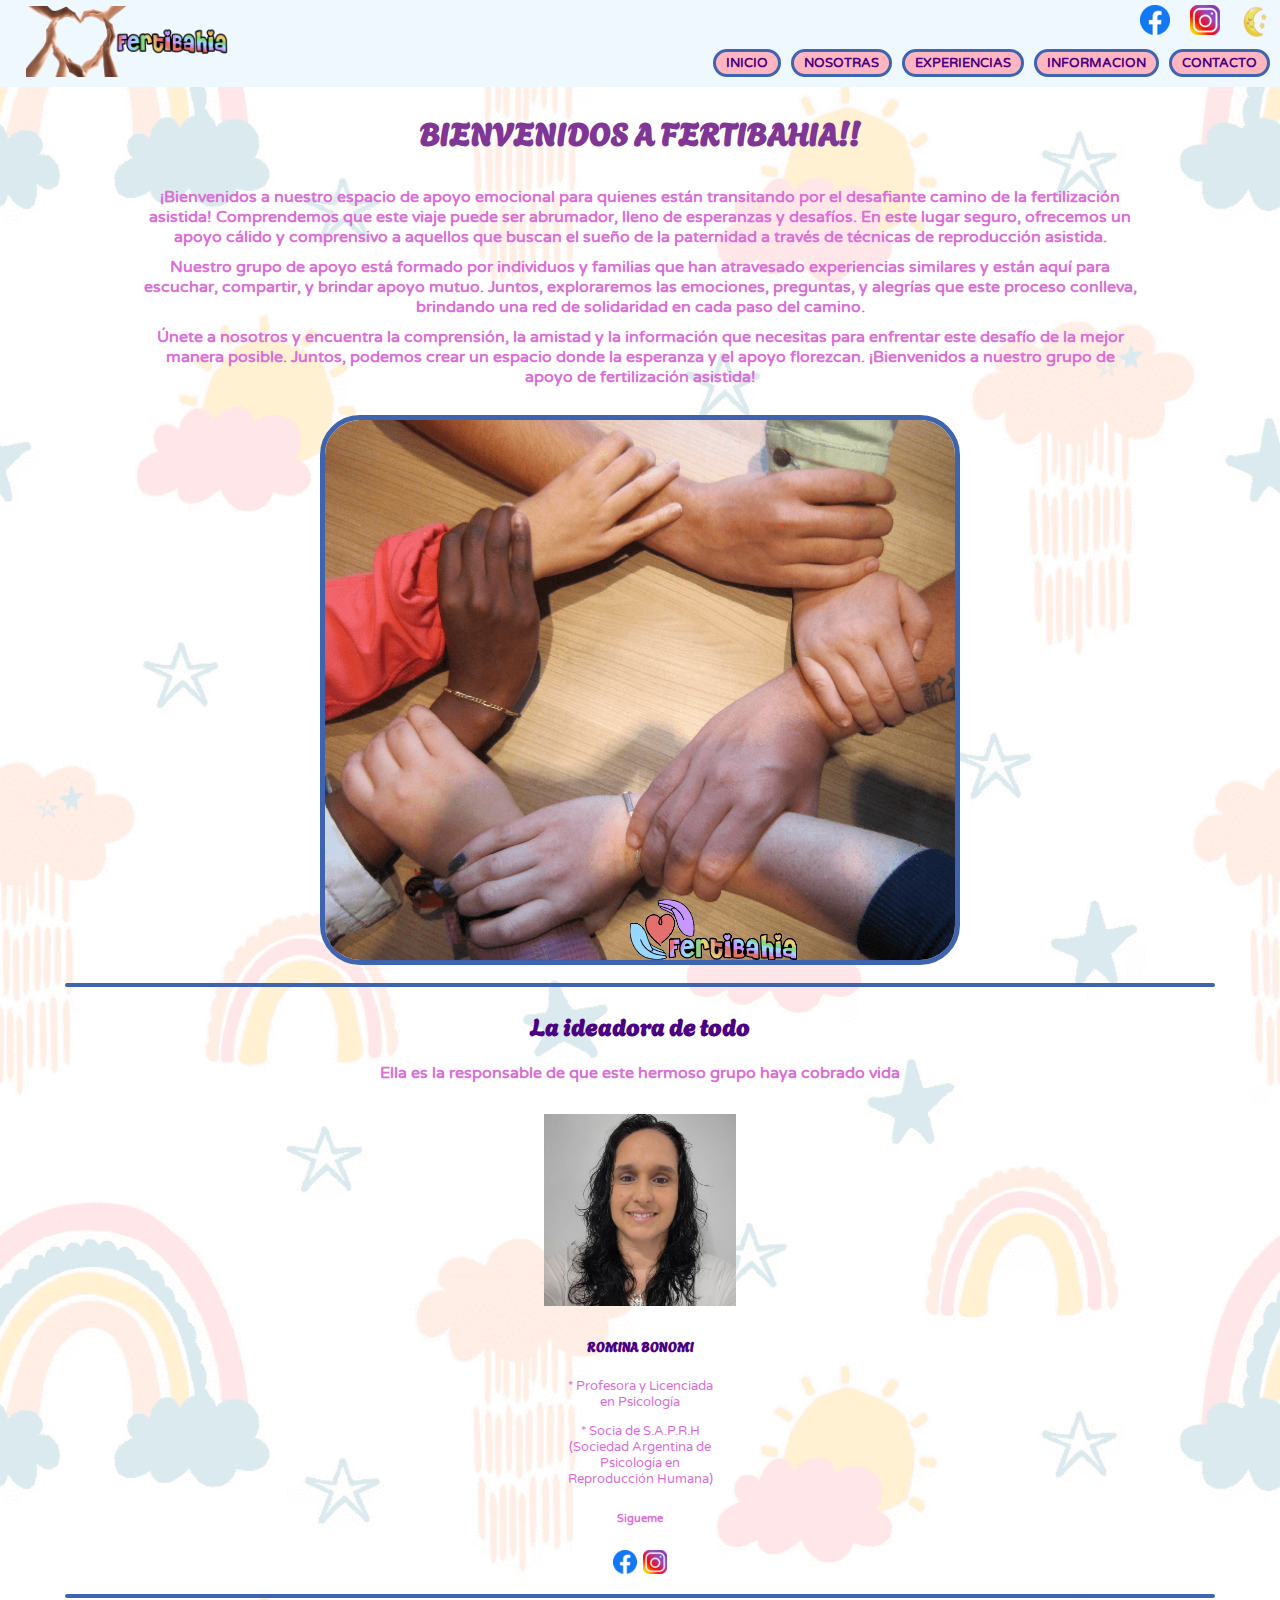
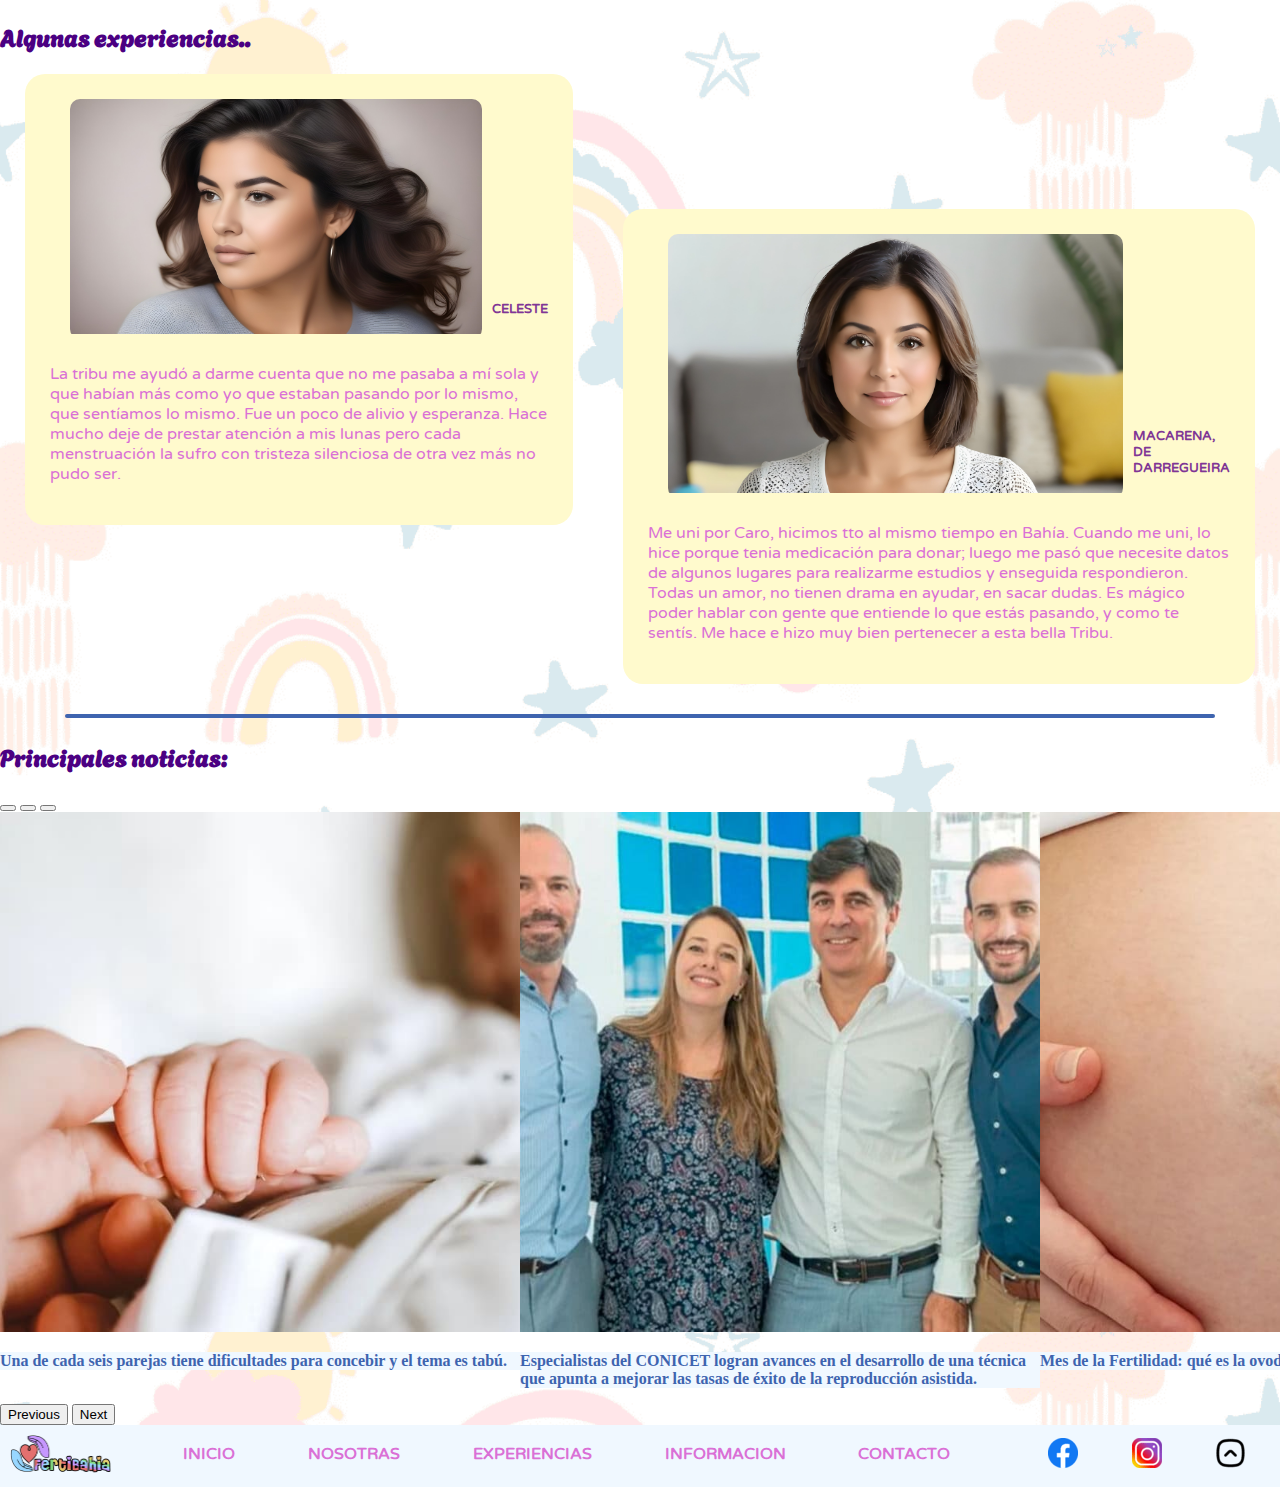
<file: index.html>
<!DOCTYPE html>
<html lang="es" data-bs-theme="light">
<head>
  <meta charset="UTF-8">
  <meta name="description" content="Tribu FertiBahia">
  <meta name="keywords" content="fertilidad, acompañamiento, asistida, bahia blanca, grupo">
  <meta name="author" content="Sofia Bailetti">
  <meta name="viewport" content="width=device-width, initial-scale=1.0">
  <link href="https://cdn.jsdelivr.net/npm/bootstrap@5.3.2/dist/css/bootstrap.min.css" rel="stylesheet" integrity="sha384-T3c6CoIi6uLrA9TneNEoa7RxnatzjcDSCmG1MXxSR1GAsXEV/Dwwykc2MPK8M2HN" crossorigin="anonymous">
  <link rel="stylesheet" href="./css/estilos.css">
  <title>Tribu FertiBahia</title>
</head>
<body>
  <main>
<div id="contenido" class="modo-dia">
<header id="inicio">
  <div class="fondo-header">
    <img class="foto-header" src="./imagenes/fondito.png" alt="fondo">
  </div>
    <div class="iconos">
      <div class="inicio">
      <a href="https://www.facebook.com/" target="_blank"><img src="./imagenes/facebook_logo.png" alt="facebook"></a>
      <a href="http://www.instagram.com/" target="_blank"><img src="./imagenes/instagram_logo.png" alt="instagram"></a>
      <img class="luna" id="modoNocturnoBoton" src="./imagenes/lunacolor.png" alt="luna">
      </div>
      <nav>
        <a href="./index.html" class="boton-nav">INICIO</a>
        <a href="./nosotras.html" class="boton-nav">NOSOTRAS</a>
        <a href="./experiencias.html" class="boton-nav">EXPERIENCIAS</a>
        <a href="./informacion.html" class="boton-nav">INFORMACION</a>
        <a href="./contacto.html" class="boton-nav">CONTACTO</a>
      </nav>
    </div>
</header>
        <h1 class="titulo">BIENVENIDOS A FERTIBAHIA!!</h1>
        <section class="texto-bienvenida">
        <div>
          <p>¡Bienvenidos a nuestro espacio de apoyo emocional para quienes están transitando por el desafiante camino de la fertilización asistida! 
            Comprendemos que este viaje puede ser abrumador, lleno de esperanzas y desafíos. En este lugar seguro, ofrecemos un apoyo cálido y comprensivo
            a aquellos que buscan el sueño de la paternidad a través de técnicas de reproducción asistida.</p>
          <p>Nuestro grupo de apoyo está formado por individuos y familias que han atravesado experiencias similares y están aquí para escuchar,
            compartir, y brindar apoyo mutuo. Juntos, exploraremos las emociones, preguntas, y alegrías que este proceso conlleva,
            brindando una red de solidaridad en cada paso del camino.</p>
          <p>Únete a nosotros y encuentra la comprensión, la amistad y la información que necesitas para enfrentar este desafío de la mejor manera posible.
            Juntos, podemos crear un espacio donde la esperanza y el apoyo florezcan. ¡Bienvenidos a nuestro grupo de apoyo de fertilización asistida!</p>
        </div>
        </section>
        <br>
        <img class="manos" src="./imagenes/manos_logo.png" alt="manos">
        <br>
        <div class="line"></div> 
        <section class="team_section layout_padding">
            <div class="container">
              <h2 class="subtitulo">La ideadora de todo</h2>
              <p class="texto-team">Ella es la responsable de que este hermoso grupo haya cobrado vida</p>
            </div>
            <div class="container">
              <div class="team_card-container layout_padding2">
                <div class="team_card">
                  <div class="team_img-box">
                    <img src="imagenes/romi.jpg" alt="romi">
                  </div>
                  <div class="team_detail-box">
                    <h5 class="subtitulo">Romina Bonomi</h5>
                    <p class="profesion">* Profesora y Licenciada en Psicología</p>
                    <p class="profesion">* Socia de S.A.P.R.H (Sociedad Argentina de Psicología en Reproducción Humana)</p>
                    <div class="team_follow">
                      <h6>Sigueme</h6>
                      <div class="team_social">
                          <div>
                          <a href="https://www.facebook.com/romina.bonomi.7?locale=es_LA" target="_blank"><img src="./imagenes/facebook_logo.png" alt="facebook"></a>
                          </div>
                          <div>
                          <a href="http://www.instagram.com/rb_bonomi/" target="_blank"><img class="icono" src="./imagenes/instagram_logo.png" alt="instagram"></a>
                          </div>
                      </div>
                    </div>
                  </div>
                </div>
              </div>
            </div>
        </section>
        <div class="line"></div>
        <section class="client_section layout_padding-bottom">
            <div class="container">
              <div class="custom_heading-container">
                <a href="./experiencias.html"><h2 class="subtitulo">Algunas experiencias..</h2></a>
              </div>            
            </div>
            <div class="container">
                <div class="client_container layout_padding2">
                  <div class="client_box b-1">
                    <div class="client-id">
                      <div class="img-box">
                        <img src="imagenes/mujer2.jpg" alt="" />
                      </div>
                      <div class="name">
                        <h5>Celeste</h5>
                      </div>
                    </div>
                    <div class="detail">
                      <p>La tribu me ayudó a darme cuenta que no me pasaba a mí sola y que habían más como yo que estaban
                        pasando por lo mismo, que sentíamos lo mismo. Fue un poco de alivio y esperanza. Hace mucho deje 
                        de prestar atención a mis lunas pero cada menstruación la sufro con tristeza silenciosa de otra 
                        vez más no pudo ser.</p>
                    </div>
                  </div>

                  <div class="client_box b-2">
                    <div class="client-id">
                      <div class="img-box">
                        <img src="imagenes/mujer3.jpg" alt="" />
                      </div>
                      <div class="name">
                        <h5>Macarena, de Darregueira</h5>
                      </div>
                    </div>
                    <div class="detail">
                        <p>
                          Me uni por Caro, hicimos tto al mismo tiempo en Bahía. Cuando me uni, lo hice porque tenia medicación para donar; luego me
                          pasó que necesite datos de algunos lugares para realizarme estudios y enseguida respondieron. Todas un amor, no tienen drama en ayudar, en sacar dudas. 
                          Es mágico poder hablar con gente que entiende lo que estás pasando, y como te sentís. Me hace e hizo muy bien pertenecer a esta bella Tribu.
                        </p>
                      </div>
                    </div>
                  </div>
            </div>
        </section>
    </div>
    <div class="line"></div>
    <section class="client_section layout_padding-bottom">
      <div class="container">
        <div class="custom_heading-container">
          <a href="./informacion.html"><h2 class="subtitulo">Principales noticias:</h2></a>
        </div>
      </div>
    </section>
    <div id="carouselExampleCaptions" class="carousel slide w-50 m-auto">
      <div class="carousel-indicators">
        <button type="button" data-bs-target="#carouselExampleCaptions" data-bs-slide-to="0" class="active" aria-current="true" aria-label="Slide 1"></button>
        <button type="button" data-bs-target="#carouselExampleCaptions" data-bs-slide-to="1" aria-label="Slide 2"></button>
        <button type="button" data-bs-target="#carouselExampleCaptions" data-bs-slide-to="2" aria-label="Slide 3"></button>
      </div>
      <div class="carousel-inner">
        <div class="carousel-item active">
          <a href="https://www.infobae.com/leamos/2023/08/31/una-de-cada-seis-parejas-tiene-dificultades-para-concebir-y-el-tema-es-tabu-dos-libros-para-entender-un-padecimiento-silenciado/" target="_blank"><img src="./imagenes/noticia-infobae.jpg" class="d-block w-100" alt="noticia"></a>
          <div class="carousel-caption d-none d-md-block">
            <p class="texto-noticia">Una de cada seis parejas tiene dificultades para concebir y el tema es tabú.</p>
          </div>
        </div>
        <div class="carousel-item">
          <a href="https://www.conicet.gov.ar/especialistas-del-conicet-logran-avances-en-el-desarrollo-de-una-tecnica-que-apunta-a-mejorar-las-tasas-de-exito-de-la-reproduccion-asistida/" target="_blank"><img src="./imagenes/noticia-conicet.jpg" class="d-block w-100" alt="noticia"></a>
          <div class="carousel-caption d-none d-md-block">
            <p class="texto-noticia">Especialistas del CONICET logran avances en el desarrollo de una técnica que apunta a mejorar las tasas de éxito de la reproducción asistida.</p>
          </div>
        </div>
        <div class="carousel-item">
          <a href="https://www.clarin.com/familias/mes-fertilidad-ovodonacion-casos-utiliza_0_sFjEy950Iz.html" target="_blank"><img src="./imagenes/noticia-clarin.jpg" class="d-block w-100" alt="noticia"></a>
          <div class="carousel-caption d-none d-md-block">
            <p class="texto-noticia">Mes de la Fertilidad: qué es la ovodonación y en qué casos se utiliza.</p>
          </div>
        </div>
      </div>
      <button class="carousel-control-prev" type="button" data-bs-target="#carouselExampleCaptions" data-bs-slide="prev">
        <span class="carousel-control-prev-icon" aria-hidden="true"></span>
        <span class="visually-hidden">Previous</span>
      </button>
      <button class="carousel-control-next" type="button" data-bs-target="#carouselExampleCaptions" data-bs-slide="next">
        <span class="carousel-control-next-icon" aria-hidden="true"></span>
        <span class="visually-hidden">Next</span>
      </button>
    <br>
  </div>
</main>
<footer>
  <div class="logo" id="footer">
    <img class="logo-footer" src="./imagenes/logo_manos.png" alt="logo">
  </div>
  <a href="./index.html" class="subrayado">INICIO</a>
  <a href="./nosotras.html" class="subrayado">NOSOTRAS</a>
  <a href="./experiencias.html" class="subrayado">EXPERIENCIAS</a>
  <a href="./informacion.html" class="subrayado">INFORMACION</a>
  <a href="./contacto.html" class="subrayado">CONTACTO</a>
  <div class="redes_sociales">
    <a href="https://www.facebook.com/" target="_blank"><img class="icono_footer" src="./imagenes/facebook_logo.png" alt="facebook"></a>
    <a href="http://www.instagram.com/" target="_blank"><img class="icono_footer" src="./imagenes/instagram_logo.png" alt="instagram"></a>
    <a href="#inicio"><img class="icono_footer" src="./imagenes/flecha-arriba.png" alt="arriba"></a>  
  </div>
</footer>

<script src="https://cdn.jsdelivr.net/npm/bootstrap@5.3.2/dist/js/bootstrap.bundle.min.js" integrity="sha384-C6RzsynM9kWDrMNeT87bh95OGNyZPhcTNXj1NW7RuBCsyN/o0jlpcV8Qyq46cDfL" crossorigin="anonymous"></script>
<script src="./js/javascript.js"></script>
</body>
</html>
</file>
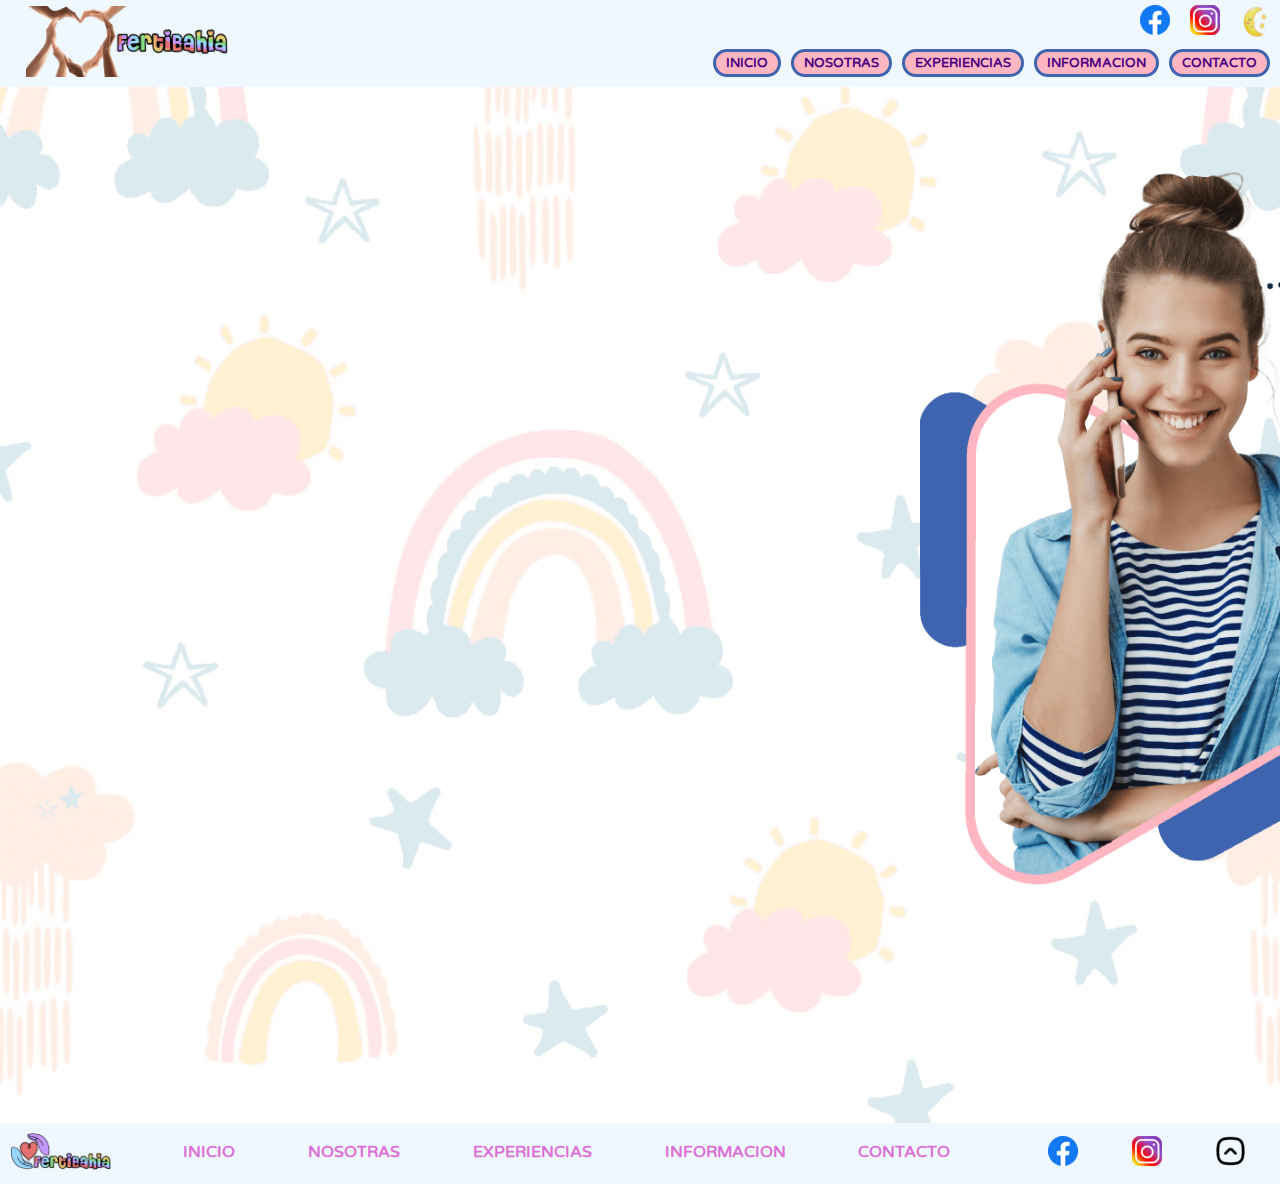
<file: contacto.html>
<!DOCTYPE html>
<html lang="es" data-bs-theme="light">
<head>
  <meta charset="UTF-8">
  <meta name="description" content="Tribu FertiBahia">
  <meta name="keywords" content="fertilidad, acompañamiento, asistida, bahia blanca, grupo">
  <meta name="author" content="Sofia Bailetti">
  <meta name="viewport" content="width=device-width, initial-scale=1.0">
  <link rel="stylesheet" href="./css/estilos.css">
  <link href="https://cdn.jsdelivr.net/npm/bootstrap@5.3.2/dist/css/bootstrap.min.css" rel="stylesheet" integrity="sha384-T3c6CoIi6uLrA9TneNEoa7RxnatzjcDSCmG1MXxSR1GAsXEV/Dwwykc2MPK8M2HN" crossorigin="anonymous">
  <title>Tribu FertiBahia</title>
</head>
<body>
<main>
<div id="contenido" class="modo-dia">
<header id="inicio">
  <div class="fondo-header">
    <img class="foto-header" src="./imagenes/fondito.png" alt="fondo">
  </div>
    <div class="iconos">
      <div class="inicio">
      <a href="https://www.facebook.com/" target="_blank"><img class="icono" src="./imagenes/facebook_logo.png" alt="facebook"></a>
      <a href="http://www.instagram.com/" target="_blank"><img class="icono" src="./imagenes/instagram_logo.png" alt="instagram"></a>
      <img class="luna" id="modoNocturnoBoton" src="./imagenes/lunacolor.png" alt="luna">
      </div>
      <nav>
        <a href="./index.html" class="boton-nav">INICIO</a>
        <a href="./nosotras.html" class="boton-nav">NOSOTRAS</a>
        <a href="./experiencias.html" class="boton-nav">EXPERIENCIAS</a>
        <a href="./informacion.html" class="boton-nav">INFORMACION</a>
        <a href="./contacto.html" class="boton-nav">CONTACTO</a>
      </nav>
    </div>
</header>
<br>
<div class="flex-container">
  <section class="form">
    <iframe src="https://docs.google.com/forms/d/e/1FAIpQLSeVo0OTVw83Nhlz18QRMG4-fCUi89dtE7No-nPaPu34LSEF7g/viewform?embedded=true" width="600" height="1000" frameborder="0" marginheight="0" marginwidth="0">Cargando…</iframe>
  </section>
  <section>
    <div class="img-box">
      <img class="img_contacto" src="./imagenes/contacto.png" alt="" />
    </div>
  </section>
</div>
<br>
</main>
<footer>
  <div class="logo" id="footer">
    <img class="logo-footer" src="./imagenes/logo_manos.png" alt="logo">
  </div>
  <a href="./index.html" class="subrayado">INICIO</a>
  <a href="./nosotras.html" class="subrayado">NOSOTRAS</a>
  <a href="./experiencias.html" class="subrayado">EXPERIENCIAS</a>
  <a href="./informacion.html" class="subrayado">INFORMACION</a>
  <a href="./contacto.html" class="subrayado">CONTACTO</a>
  <div class="redes_sociales">
    <a href="https://www.facebook.com/" target="_blank"><img class="icono_footer" src="./imagenes/facebook_logo.png" alt="facebook"></a>
    <a href="http://www.instagram.com/" target="_blank"><img class="icono_footer" src="./imagenes/instagram_logo.png" alt="instagram"></a>
    <a href="#inicio"><img class="icono_footer" src="./imagenes/flecha-arriba.png" alt="arriba"></a>  
  </div>
</footer>
<script src="https://cdn.jsdelivr.net/npm/bootstrap@5.3.2/dist/js/bootstrap.bundle.min.js" integrity="sha384-C6RzsynM9kWDrMNeT87bh95OGNyZPhcTNXj1NW7RuBCsyN/o0jlpcV8Qyq46cDfL" crossorigin="anonymous"></script>
<script src="./js/javascript.js"></script>
</body>
</html>
</file>
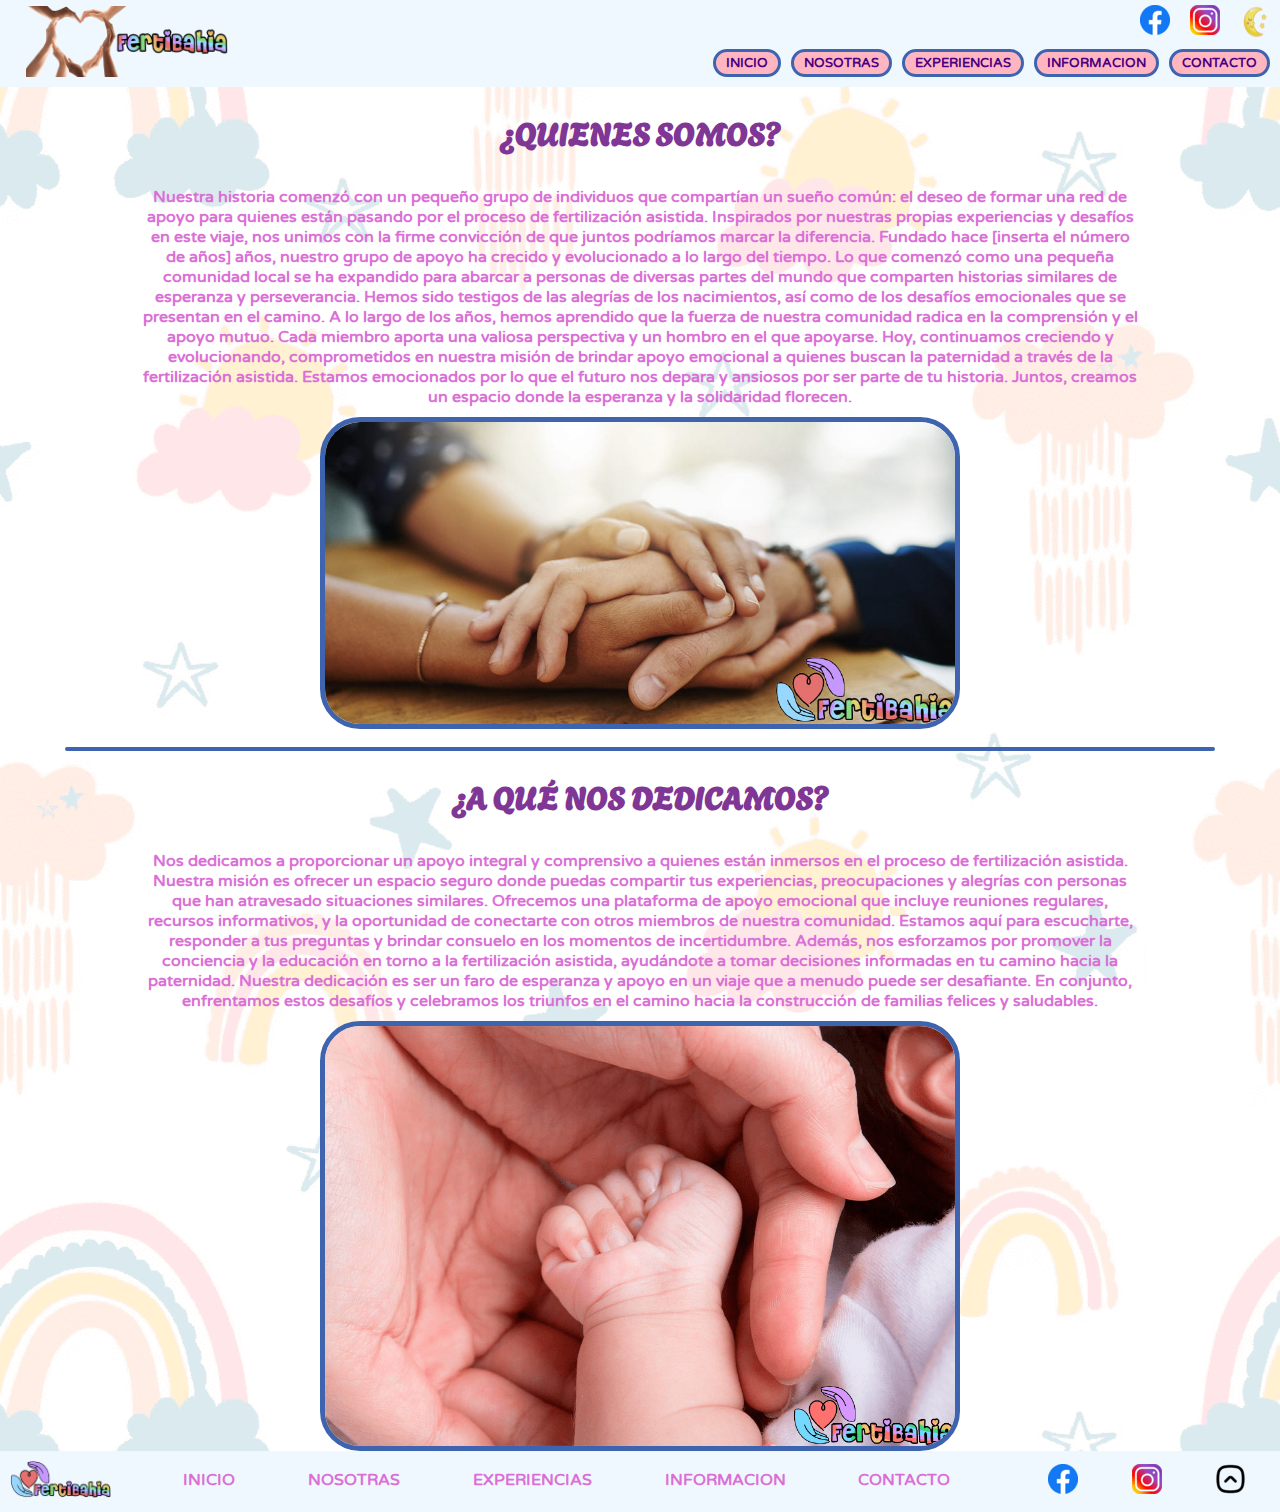
<file: nosotras.html>
<!DOCTYPE html>
<html lang="es" data-bs-theme="light">
<head>
  <meta charset="UTF-8">
  <meta name="description" content="Tribu FertiBahia">
  <meta name="keywords" content="fertilidad, acompañamiento, asistida, bahia blanca, grupo">
  <meta name="author" content="Sofia Bailetti">
  <meta name="viewport" content="width=device-width, initial-scale=1.0">
  <link href="https://cdn.jsdelivr.net/npm/bootstrap@5.3.2/dist/css/bootstrap.min.css" rel="stylesheet" integrity="sha384-T3c6CoIi6uLrA9TneNEoa7RxnatzjcDSCmG1MXxSR1GAsXEV/Dwwykc2MPK8M2HN" crossorigin="anonymous">
  <link rel="stylesheet" href="./css/estilos.css">
  <title>Tribu FertiBahia</title>
</head>
<body>
  <main>
<div id="contenido" class="modo-dia">
<header id="inicio">
  <div class="fondo-header">
    <img class="foto-header" src="./imagenes/fondito.png" alt="fondo">
  </div>
    <div class="iconos">
      <div class="inicio">
      <a href="https://www.facebook.com/" target="_blank"><img class="icono" src="./imagenes/facebook_logo.png" alt="facebook"></a>
      <a href="http://www.instagram.com/" target="_blank"><img class="icono" src="./imagenes/instagram_logo.png" alt="instagram"></a>
      <img class="luna" id="modoNocturnoBoton" src="./imagenes/lunacolor.png" alt="luna">
      </div>
      <nav>
        <a href="./index.html" class="boton-nav">INICIO</a>
        <a href="./nosotras.html" class="boton-nav">NOSOTRAS</a>
        <a href="./experiencias.html" class="boton-nav">EXPERIENCIAS</a>
        <a href="./informacion.html" class="boton-nav">INFORMACION</a>
        <a href="./contacto.html" class="boton-nav">CONTACTO</a>
      </nav>
    </div>
</header>
<h1 class="titulo">¿QUIENES SOMOS?</h1>
<section class="texto-bienvenida">
  <div>
    <p>Nuestra historia comenzó con un pequeño grupo de individuos que compartían un sueño común: el deseo de formar una red de apoyo para quienes están 
      pasando por el proceso de fertilización asistida. Inspirados por nuestras propias experiencias y desafíos en este viaje, nos unimos con la firme 
      convicción de que juntos podríamos marcar la diferencia.
      Fundado hace [inserta el número de años] años, nuestro grupo de apoyo ha crecido y evolucionado a lo largo del tiempo. Lo que comenzó como una 
      pequeña comunidad local se ha expandido para abarcar a personas de diversas partes del mundo que comparten historias similares de esperanza y perseverancia.
      Hemos sido testigos de las alegrías de los nacimientos, así como de los desafíos emocionales que se presentan en el camino. A lo largo de los años, 
      hemos aprendido que la fuerza de nuestra comunidad radica en la comprensión y el apoyo mutuo. Cada miembro aporta una valiosa perspectiva y un hombro en el que apoyarse.
      Hoy, continuamos creciendo y evolucionando, comprometidos en nuestra misión de brindar apoyo emocional a quienes buscan la paternidad a través de la
      fertilización asistida. Estamos emocionados por lo que el futuro nos depara y ansiosos por ser parte de tu historia. Juntos, creamos un espacio donde
      la esperanza y la solidaridad florecen.</p>
  </div>
</section>
<img class="manos" src="./imagenes/manos_agarradas.jpg" alt="manos">
<br>
<div class="line"></div>
<h1 class="titulo">¿A QUÉ NOS DEDICAMOS?</h1>
<section class="texto-bienvenida">
  <div>
    <p>Nos dedicamos a proporcionar un apoyo integral y comprensivo a quienes están inmersos en el proceso de fertilización asistida. Nuestra misión
      es ofrecer un espacio seguro donde puedas compartir tus experiencias, preocupaciones y alegrías con personas que han atravesado situaciones similares.
      Ofrecemos una plataforma de apoyo emocional que incluye reuniones regulares, recursos informativos, y la oportunidad de conectarte con otros miembros 
      de nuestra comunidad. Estamos aquí para escucharte, responder a tus preguntas y brindar consuelo en los momentos de incertidumbre.
      Además, nos esforzamos por promover la conciencia y la educación en torno a la fertilización asistida, ayudándote a tomar decisiones informadas
      en tu camino hacia la paternidad. Nuestra dedicación es ser un faro de esperanza y apoyo en un viaje que a menudo puede ser desafiante. En conjunto,
      enfrentamos estos desafíos y celebramos los triunfos en el camino hacia la construcción de familias felices y saludables.</p>
  </div>
</section>
<img class="manos" src="./imagenes/bebe_mano.png" alt="familia">
</main>
<footer>
  <div class="logo" id="footer">
    <img class="logo-footer" src="./imagenes/logo_manos.png" alt="logo">
  </div>

  <a href="./index.html" class="subrayado">INICIO</a>
  <a href="./nosotras.html" class="subrayado">NOSOTRAS</a>
  <a href="./experiencias.html" class="subrayado">EXPERIENCIAS</a>
  <a href="./informacion.html" class="subrayado">INFORMACION</a>
  <a href="./contacto.html" class="subrayado">CONTACTO</a>
  
  <div class="redes_sociales">
    <a href="https://www.facebook.com/" target="_blank"><img class="icono_footer" src="./imagenes/facebook_logo.png" alt="facebook"></a>
    <a href="http://www.instagram.com/" target="_blank"><img class="icono_footer" src="./imagenes/instagram_logo.png" alt="instagram"></a>
    <a href="#inicio"><img class="icono_footer" src="./imagenes/flecha-arriba.png" alt="arriba"></a>  
  </div>
</footer>

<script src="https://cdn.jsdelivr.net/npm/bootstrap@5.3.2/dist/js/bootstrap.bundle.min.js" integrity="sha384-C6RzsynM9kWDrMNeT87bh95OGNyZPhcTNXj1NW7RuBCsyN/o0jlpcV8Qyq46cDfL" crossorigin="anonymous"></script>
<script src="./js/javascript.js"></script>
</body>
</html>
</file>
<file: css/estilos.css>
@import url('https://fonts.googleapis.com/css2?family=Agbalumo&family=Varela+Round&display=swap');


/* SECCION INDEX */
html, body {
  height: 100%;
  margin: 0;
}

body {
  background-image: url(../imagenes/fondo_opacidad.png);
  background-size: 100%;
  display: flex;
  flex-direction: column;
  min-height: 100vh;
  margin: 0;
}

main {
  flex: 1;
}

header{
  text-align: center;
  display: flex;
  flex-wrap: wrap;
  justify-content: space-between;
  align-items: center;
  background-color: aliceblue;
}

.fondo-header {
  width: 20%;
  height: auto;
  position: relative;
}

.foto-header {
  width: 80%;
  height: 30%;
}

.inicio {
  display: flex;
  justify-content: flex-end;
  padding-left: 10px;
  padding-right: 10px;
  margin-top: 5px;
}

.inicio a,
.inicio img {
  margin-right: 10px; 
}

.inicio img.luna {
  margin-right: 0; 
}

.modo-nocturno {
  background-color: #333;
  color: white;
}

.modo-nocturno .client_box {
  color: #333;
}

.modo-nocturno .client_section {
  background-color: #333;
  background-image: none;
}

.luna {
  cursor: pointer;
}

nav {
  display: flex;
  padding: 5px;
  background-color: aliceblue;
  position: relative;
  z-index: 1;
  flex-wrap: wrap;
  justify-content: flex-end;
}

.boton-nav {
  background-color: #FFB6C1;
  border-radius: 20px;
  border: 3px solid #3e64af;
  color: #4B0082;
  font-family: "Varela Round";
  cursor: pointer;
  margin: 5px;
  padding: 3px 10px;
  font-weight: bold;
  font-size: small;
  text-decoration: none;
}

.titulo {
  color: #803695;
  font-family: 'Agbalumo';
  text-align: center;
}

.texto-bienvenida {
  display: flex;
  justify-content: center;
}

.texto-bienvenida p{
  font-family: "Varela Round";
  text-align: center;
  color: #DA70D6;
  font-weight: bold;
  max-width: 1000px;
  margin: 10px;
}

.manos {
  text-align: center;
  display: block;
  margin: 0 auto;
  width: 50%;
  border: 5px solid #3e64af;
  border-radius: 40px;
}

.line {
  width: 90%;
  max-width: 1150px;
  margin: 0 auto;
  height: 4px;
  background: #3e64af;
  border-radius: 50px;
  margin-bottom: 5px;
}

.team_section {
  text-align: center;
  font-family: "Varela Round";
}

.subtitulo {
  font-family: 'Agbalumo';
  color: #4B0082;
  font-weight: bold;
}

.profesion {
  font-size: small;
  font-weight: lighter;
}

.texto-team {
  color: #DA70D6;
  font-weight: bold;
}
  
.team_card-container {
  display: flex;
  flex-wrap: wrap;
  justify-content: center;
}
  
.team_card {
  width: 250px;
  padding: 0 5px;
  margin: 15px 0;
}
  
.team_card h5 {
  text-transform: uppercase;
}
  
.team_card img {
  width: 80%;
}
  
.team_detail-box {
  color: #DA70D6;
  font-weight: bold;
  width: 150px;
  margin: 25px auto 0 auto;
}
  
.team_social {
  display: flex;
  justify-content: center;
}

.client_section {
  font-family: Varela Round;
}

.custom_heading-container a{
  text-decoration: none;
}

.client_section .custom_heading-container {
  -webkit-box-pack: center;
  -ms-flex-pack: center;
  justify-content: center;
}

.client_section .client_container {
  display: -webkit-box;
  display: -ms-flexbox;
  display: flex;
  -webkit-box-align: start;
  -ms-flex-align: start;
  align-items: flex-start;
  padding-bottom: 30px;
}
  
.client_section .client_box {
  background-color: #FFFACD;
  margin-left: 25px;
  margin-right: 25px;
  padding: 25px;
  border-radius: 20px;
}
  
.client_section .client_box.b-2 {
  margin-top: 135px;
}
  
.client_section .client_box .client-id {
  display: -webkit-box;
  display: -ms-flexbox;
  display: flex;
  -webkit-box-align: end;
  -ms-flex-align: end;
  align-items: flex-end;
}
  
.client_section .client_box .client-id .img-box {
  border-radius: 10px;
  overflow: hidden;
}
  
.client_section .client_box .client-id .img-box img {
  width: 100%;
}
  
.client_section .client_box .client-id .name {
  margin-left: 10px;
}
  
.client_section .client_box .client-id .name h5 {
  text-transform: uppercase;
  color: #803695;
  font-weight: bold;
}
  
.client_section .client_box .detail {
  margin-top: 25px;
}

.detail {
  color: #DA70D6;
}

.titulo-noticia {
  font-family: 'Agbalumo';
  color: #4B0082;
  font-weight: bold;
}

.carousel-indicators {
  background-position: center;
}

.carousel-inner {
  display: flex;
}

.carousel-inner img {
  object-fit: cover;
  width: 520px;
  height: 520px;
}

.texto-noticia {
  color: #3e64af;
  font-weight: bold;
  background-color: aliceblue;
    
}

footer {
  background-color: aliceblue;
  padding: 10px;
  display: flex;
  justify-content: space-between;
  align-items: center;
}

.logo {
  width: 8%;
  border-radius: 50%;
}

.logo-footer {
  width: 100%;
}

footer a {
  text-decoration: none;
  color: #DA70D6;
  font-family: "Varela Round";
  font-weight: bold;
}

.subrayado {
  display: table;
}

.subrayado::after {
  content: "";
  display: block;
  height: 3px;
  background-color:#3e64af;
  transform: scale(0,1);
  transform-origin: center;
  transition: transform .25s;
  
}

.subrayado:hover::after {
  transform: scale(1,1);
}

.icono_footer{
  margin-left: 0.3125rem;
  margin-right: 0.3125rem;
  padding-left: 1.25rem;
   padding-right: 1.25rem;
}


/* SECCION EXPERIENCIAS */

* {
  box-sizing: border-box;
}

.exp {
  display: flex;
  flex-wrap: wrap;
  justify-content: space-between;
  margin: 30px;
}

figure {
  position: relative;
  width: calc(33.33% - 20px);
  height: 320px;
  overflow: hidden;
  margin-bottom: 20px;
  box-sizing: border-box;
}

figure img {
  width: 100%;
  height: 150%;
  object-fit: cover;
  border: none;
}

figcaption {
  background-color: rgba(48, 48, 48, 0.3);
  color: #ffffff;
  padding: 10px 15px;
  margin: none;
  position: absolute;
  bottom: 0;
  width: 100%;
  height: 42px;
  overflow: hidden;
}

.caption-title {
  font-size: 1.2em;
}

.caption-full {
  opacity: 0;
  margin-top: 10px;
  font-size: smaller;
}

.expanded {
  height: 100%;
  transition: 0.5s ease-in-out;
  background-color: rgba(48, 48, 48, 0.7);
}

.visible {
  opacity: 100;
}

.image-filter {
  filter: blur(5px) contrast(90%);
}



/* SECCION INFORMACION */
.tresd {
  min-height: 300px;
  text-align: center;
  font-family: "Varela Round";
  color: #fefefe;
}
  
.tresd .container {
  position: relative;
  width: 320px;
  margin: 10px auto 0 auto;
  perspective: 2000px;
}
  
.tresd .carousel {
  position: absolute;
  width: 100%;
  height: 100%;
  transform-style: preserve-3d;
  animation: rotate360 60s infinite forwards linear;
}
  
.tresd .image {
  position: absolute;
  width: 300px;
  height: 187px;
  top: 20px;
  left: 10px;
  right: 10px;
  background-size: cover;
  box-shadow: inset 0 0 0 2000px rgba(0, 0, 0, 0.05);
  display: flex;
}

.tresd .image:hover {
  width: 350px;
  height: 200px;
}

.tresd .image span {
  width: 300px;
  color: #3e64af;
  background-color: aliceblue;
  font-size: 1rem;
  display: flex;
  align-items: end;
  justify-content: center;
}
 
.tresd .image span:hover{
  width: 350px;
  font-size: 1.5rem;
}
  
@keyframes rotate360 {
  from {
    transform: rotateY(0deg);
  }
  to {
    transform: rotateY(-360deg);
  }
}
  
.tresd .image:nth-child(1) {
  background-image: url(../imagenes/noticias/noti1.jpg);
  transform: rotateY(0deg) translateZ(430px);
}
  
.tresd .image:nth-child(2) {
  background-image: url(../imagenes/noticias/noti2.jpg);
  transform: rotateY(40deg) translateZ(430px);
}
  
.tresd .image:nth-child(3) {
  background-image: url(../imagenes/noticias/noti3.jpg);
  transform: rotateY(80deg) translateZ(430px);
}

.tresd .image:nth-child(4) {
  background-image: url(../imagenes/noticias/noti4.jpg);
  transform: rotateY(120deg) translateZ(430px);
}
 
.tresd .image:nth-child(5) {
  background-image: url(../imagenes/noticias/noti5.jpg);
  transform: rotateY(160deg) translateZ(430px);
}
 
.tresd .image:nth-child(6) {
  background-image: url(../imagenes/noticias/noti6.jpg);
  transform: rotateY(200deg) translateZ(430px);
}
  
.tresd .image:nth-child(7) {
  background-image: url(../imagenes/noticias/noti7.jpg);
  transform: rotateY(240deg) translateZ(430px);
}
 
.tresd .image:nth-child(8) {
  background-image: url(../imagenes/noticias/noti8.jpg);
  transform: rotateY(280deg) translateZ(430px);
}
  
.tresd .image:nth-child(9) {
  background-image: url(../imagenes/noticias/noti9.jpg);
  transform: rotateY(320deg) translateZ(430px);
}

.tresd a {
  text-decoration: none;
}

* {
  box-sizing: border-box;
}
  
.slider {
  width: 70%;
  margin: 0 auto;
}

.slider__content {
  overflow-x: scroll;
  -ms-scroll-snap-type: x mandatory;
      scroll-snap-type: x mandatory;
  display: flex;
  width: 100%;
  gap: 1rem; 
  scrollbar-color: var(--scrollcolor) var(--scrollbackground);
}
.slider__content::-webkit-scrollbar {
  height: 0.5rem;
  width: 0.5rem;
  border-radius: 1rem;
  background: var(--scrollbackground);
}

.slider__content::-webkit-scrollbar-thumb {
  border-radius: 1rem;
  background: var(--scrollcolor);
}

.slider__content::-webkit-scrollbar-track {
  border-radius: 1rem;
  background: var(--scrollbackground);
}

.slider__item {
  scroll-snap-align: start;
  display: flex;
  flex-direction: column;
  justify-content: flex-end;
  min-width: 100%;
  width: 100%;
  border-radius: 0.25rem;
  overflow: hidden;
  position: relative;
  aspect-ratio: 1;
}

@media (min-width: 460px) {
  .slider__item {
    aspect-ratio: 2/3;
    min-width: calc((100% / 2) - 2rem);
  }
}

@media (min-width: 940px) {
  .slider__item {
    min-width: calc((100% / 3) - 4rem);
  }
}

.slider__image {
  display: flex;
  width: 100%;
  height: 100%;
  -o-object-fit: cover;
     object-fit: cover;
  position: absolute;
  top: 0;
  left: 0;
}

.slider__info {
  position: relative;
  padding: 4rem 2rem 2rem;
  background: linear-gradient(to top, rgba(0, 0, 0, 0.75), rgba(32, 50, 57, 0));
}

.slider__info h2 {
  color: #fff;
  font-family: "Varela Round";
  line-height: 1.1;
  font-weight: 300;
  font-size: large;
  margin: 0;
}

.slider__nav {
  margin: 1rem 0 4rem;
  width: 100%;
  padding: 0;
  display: flex;
  justify-content: flex-start;
  gap: 1rem;
  align-content: center;
  align-items: center;
  pointer-events: none;
}

@media (min-width: 460px) {
  .slider__nav {
    justify-content: flex-end;
  }
}

.slider__nav__button {
  font-family: "Varela Round";
  color: #4B0082;
  font-size: smaller;
  line-height: 1;
  pointer-events: none;
  transition: 0.2s ease-out;
  opacity: 0.25;
}

.slider__nav__button--active {
  opacity: 1;
  pointer-events: auto;
  cursor: pointer;
}

.slider__item {
  position: relative;
}

.hidden-text {
  display: none;
  position: absolute;
  bottom: -60px;
  left: 50%;
  transform: translateX(-50%);
  padding: 10px;
  background-color: white;
  border: 1px solid #ccc;
  border-radius: 5px;
}

.hidden-text-toggle {
  display: none;
}

.hidden-text-toggle:checked + .hidden-text {
  display: block;
}

.slider__image {
  cursor: pointer;
}



/* SECCION CONTACTOS */
.form {
  margin-left: 300px;
}

.flex-container {
  display: flex;
  justify-content: space-between;
  align-items: center;
}

.flex-container section {
  display: flex;
  justify-content: space-between; 
}

.img-box {
  text-align: center;
  margin-left: 20px; 
}

.img_contacto {
  width: 500px; 
  height: auto; 
  margin-right: 300px;
  margin-bottom: 150px;
}
</file>
